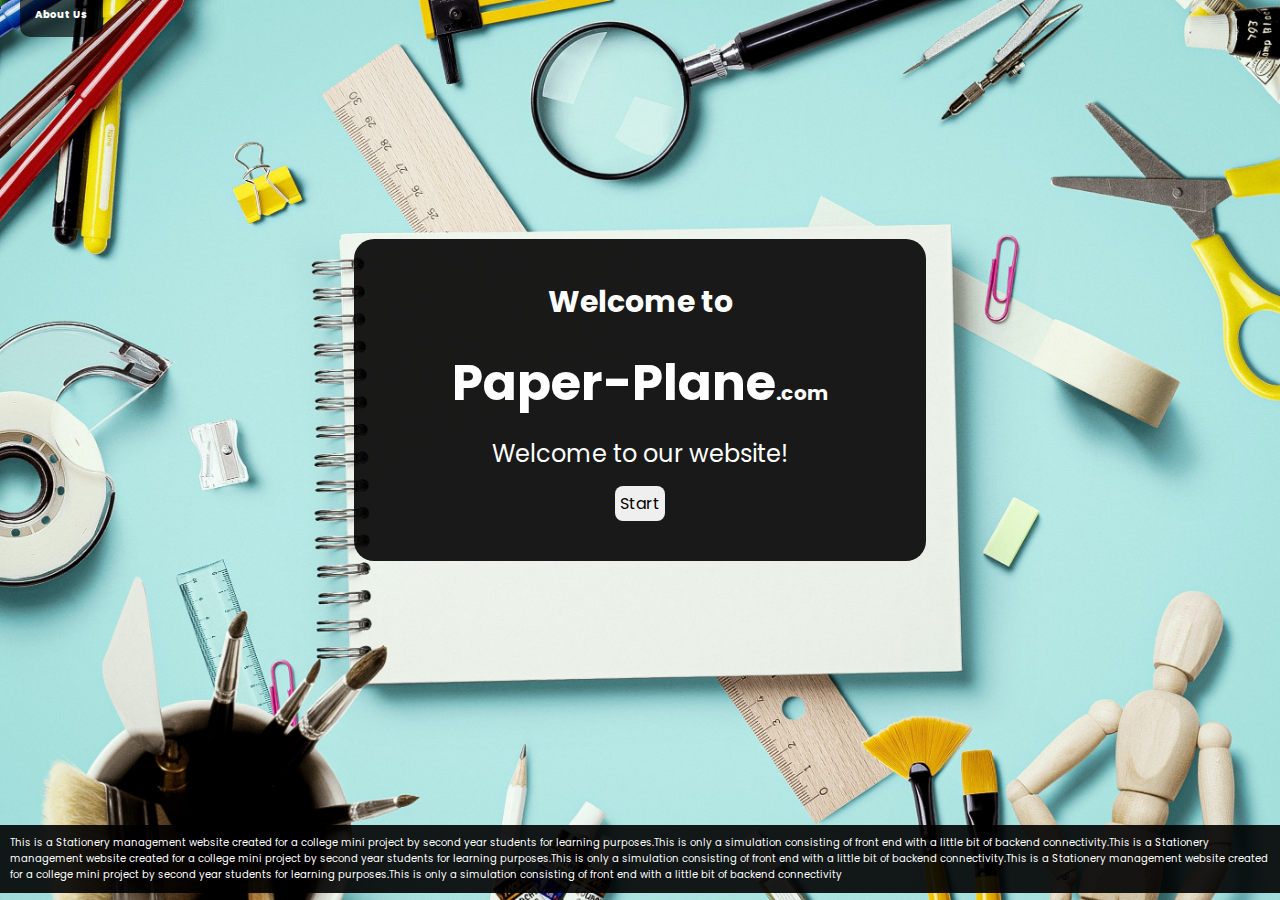
<file: index.html>
<!DOCTYPE html>
<html lang="en">

<head>
    <meta charset="UTF-8">
    <meta name="viewport" content="width=device-width, initial-scale=1.0">
    <title>Homepage</title>
    <link rel="stylesheet" href="style.css">
    <script src="script.js" defer></script>
</head>

<body class="bg">
<a href="#aboutus" class="options d">About Us</a>


    <div class="title">
        <div class="maj">
            <h6>Welcome to</h6>
            <h5>Paper-Plane<small>.com</small></h5>
            
            <div class="quote-container">
                <p id="quote">Welcome to our website!</p>
            </div>

            <button id="startButton" href="login.html">Start</button>
        </div>
    </div>
    </div>
    <section id="aboutus">
        <footer>
            This is a Stationery management website created for a college mini project by second year students for
            learning purposes.This is only a simulation consisting of front end with a little bit of backend
            connectivity.This is a Stationery management website created for a college mini project by second year
            students for learning purposes.This is only a simulation consisting of front end with a little bit of
            backend connectivity.This is a Stationery management website created for a college mini project by
            second year students for learning purposes.This is only a simulation consisting of front end with a
            little bit of backend connectivity
        </footer>
    </section>



</body>

</html>
</file>
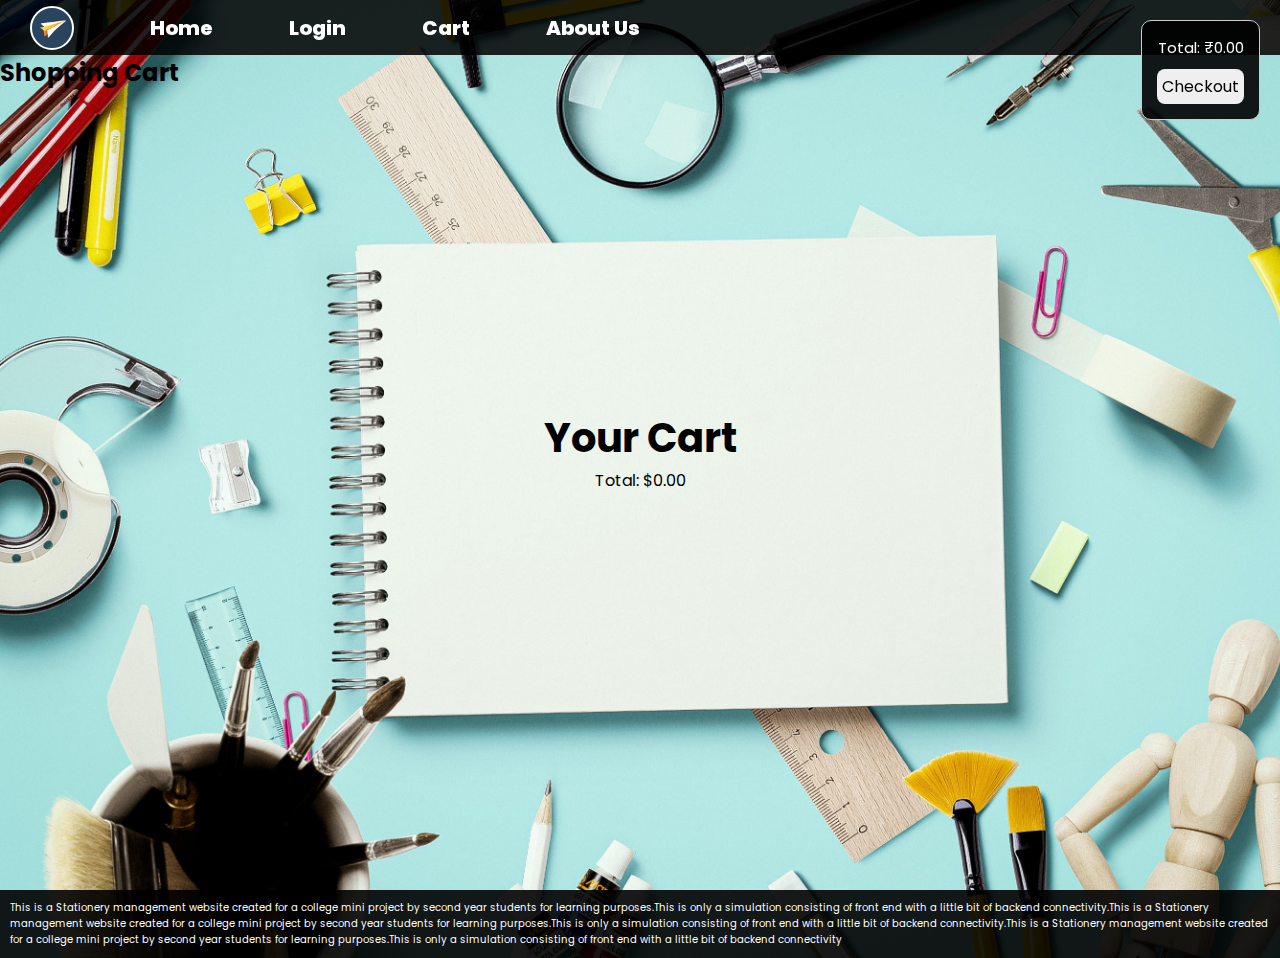
<file: cart.html>
<!DOCTYPE html>
<html lang="en">
<head>
    <meta charset="UTF-8">
    <meta name="viewport" content="width=device-width, initial-scale=1.0">
    <title>Shopping Cart</title>
    <link rel="stylesheet" href="style.css">
    <script src="script.js" defer></script>
</head>
<body class="bg">
    <navbar class="navbar">
        <div class="ele">
            <div class="logo"></div>
            <a href="index.html" class="options">Home</a>
            <a href="login.php" class="options">Login</a>
            <a href="cart.html" class="options">Cart</a>
                <div class="cart" id="cart">
                    <h2></h2>
                    <ul id="cart-items"></ul>
                    <p>Total: <span id="total">₹0.00</span></p>
                    <button onclick="checkout()">Checkout</button>
                </div>
            <a href="#aboutus" class="options">About Us</a>
        </div>

    </navbar>

    <h1>Shopping Cart</h1>

    <!-- <button onclick="addItem('Item Name', 10.00, 2)">Add Item</button> -->

    <div class="title" id="cart">
        <h2>Your Cart</h2>
        <ul id="cart-items"></ul>
        <p>Total: <span id="total">$0.00</span></p>
    </div>
    <section id="aboutus">
        <footer>
            This is a Stationery management website created for a college mini project by second year students for learning purposes.This is only a simulation consisting of front end with a little bit of backend connectivity.This is a Stationery management website created for a college mini project by second year students for learning purposes.This is only a simulation consisting of front end with a little bit of backend connectivity.This is a Stationery management website created for a college mini project by second year students for learning purposes.This is only a simulation consisting of front end with a little bit of backend connectivity
        </footer>
    </section>

</body>
</html>
</file>
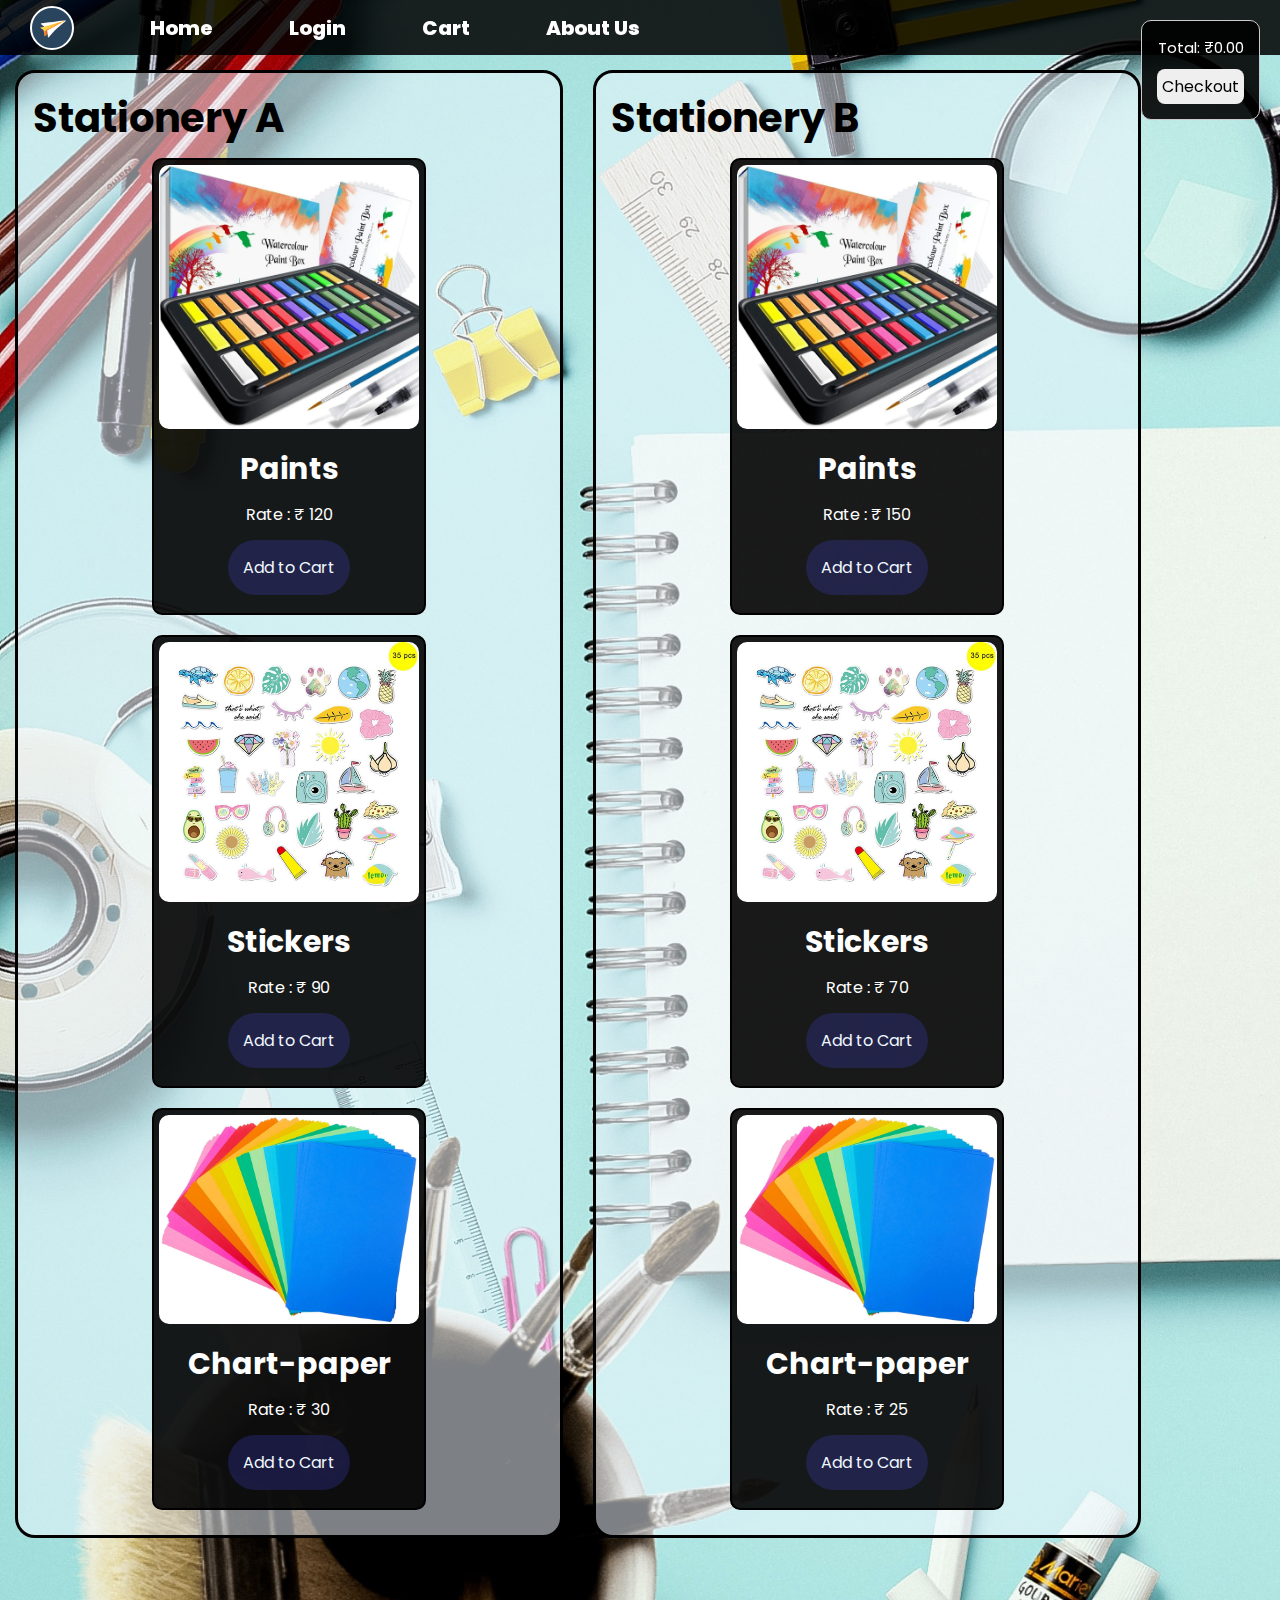
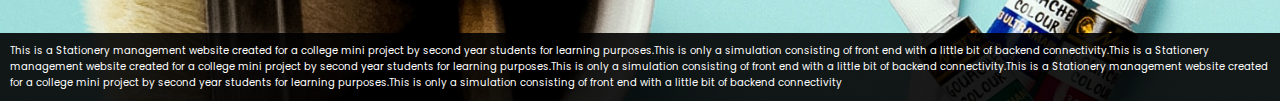
<file: decor.html>
<!DOCTYPE html>
<html lang="en">

<head>
    <meta charset="UTF-8">
    <meta name="viewport" content="width=device-width, initial-scale=1.0">
    <title>Select Category</title>
    <link rel="stylesheet" href="style.css">
</head>

<body class="bg">
    <navbar class="navbar">
        <div class="ele">
            <div class="logo"></div>
            <a href="index.html" class="options">Home</a>
            <a href="login.php" class="options">Login</a>
            <a href="cart.html" class="options">Cart</a>
                <div class="cart" id="cart">
                    <h2></h2>
                    <ul id="cart-items"></ul>
                    <p>Total: <span id="total">₹0.00</span></p>
                    <button onclick="checkout()">Checkout</button>
                </div>
            <a href="#aboutus" class="options">About Us</a>
        </div>

    </navbar>

<!-- main flexbox -->
    <div class="select"> 
        <!-- blue/white wala div -->
        <div class="shopa">
            <h2>Stationery A</h2>
            <!-- cards wala div -->
            <div class="main-sec">


                <!-- card1 -->
                <div class="Paints">
                    <!-- iske niche ka mostly copy paste kar -->
                    <div class="box">
                        <div class="image">
                            <!-- change image -->
                            <img src="paint.webp" alt="Paints image">
                        </div>
                        <div class="text">
                            <h2>
                                <!-- change this -->
                                Paints
                            </h2>
                            <!-- change rate -->
                            <div class="rate">Rate : ₹ 120</div>
                        </div>
                        <!-- <button id="but"><a href="pens.html">Add to Cart</a></button> -->
                        <button id="but" onclick="addToCart('Paints', 120.00)">Add to Cart</button>

                    </div>
                </div>

                <!-- card2 -->
                <div class="Stickers">
                    <div class="box">
                        <div class="image">
                            <img src="stickers.avif" alt="Stickers">
                        </div>
                        <div class="text">
                            <h2>
                                Stickers
                            </h2>
                            <div class="rate">Rate : ₹ 90</div>
                        </div>
                        <!-- <button id="but"><a href="pens.html">Add to Cart</a></button> -->
                        <button id="but" onclick="addToCart('Stickers', 90.00)">Add to Cart</button>

                    </div>
                </div>
                <div class="Chart-paper">
                    <div class="box">
                        <div class="image">
                            <img src="chartpaper.jpg" alt="Chart-paper image">
                        </div>
                        <div class="text">
                            <h2>
                                Chart-paper
                            </h2>
                            <div class="rate">Rate : ₹ 30</div>
                        </div>
                        <!-- <button id="but"><a href="pens.html">Add to Cart</a></button> -->
                        <button id="but" onclick="addToCart('Chart-paper', 30.00)">Add to Cart</button>

                    </div>
                </div>

                
            </div>
        </div>



        <div class="shopa">
            <h2>Stationery B</h2>
            <div class="main-sec">
                <div class="Paints">
                    <div class="box">
                        <div class="image">
                            <img src="paint.webp" alt="image of Paints">
                        </div>
                        <div class="text">
                            <h2>
                                Paints
                            </h2>
                            <div class="rate">Rate : ₹ 150</div>
                        </div>
                        <!-- <button id="but"><a href="pens.html">Add to Cart</a></button> -->
                        <button id="but" onclick="addToCart('Paints', 150.00)">Add to Cart</button>

                    </div>
                </div>
                <div class="Stickers">
                    <div class="box">
                        <div class="image">
                            <img src="stickers.avif" alt="image">
                        </div>
                        <div class="text">
                            <h2>
                                Stickers
                            </h2>
                            <div class="rate">Rate : ₹ 70</div>
                        </div>
                        <!-- <button id="but"><a href="pens.html">Add to Cart</a></button> -->
                        <button id="but" onclick="addToCart('Stickers', 70.00)">Add to Cart</button>

                    </div>
                </div>
                <div class="Chart-paper">
                    <div class="box">
                        <div class="image">
                            <img src="chartpaper.jpg" alt="Chart-paper image">
                        </div>
                        <div class="text">
                            <h2>
                                Chart-paper
                            </h2>
                            <div class="rate">Rate : ₹ 25</div>
                        </div>
                        <!-- <button id="but"><a href="pens.html">Add to Cart</a></button> -->
                        <button id="but" onclick="addToCart('Chart-paper', 25.00)">Add to Cart</button>

                    </div>
                </div>

            </div>
        </div>
    </div>


    <section id="aboutus">
        <footer>
            This is a Stationery management website created for a college mini project by second year students for learning purposes.This is only a simulation consisting of front end with a little bit of backend connectivity.This is a Stationery management website created for a college mini project by second year students for learning purposes.This is only a simulation consisting of front end with a little bit of backend connectivity.This is a Stationery management website created for a college mini project by second year students for learning purposes.This is only a simulation consisting of front end with a little bit of backend connectivity
        </footer>
    </section>




    <script src="script.js"></script>
</body>

</html>
</file>
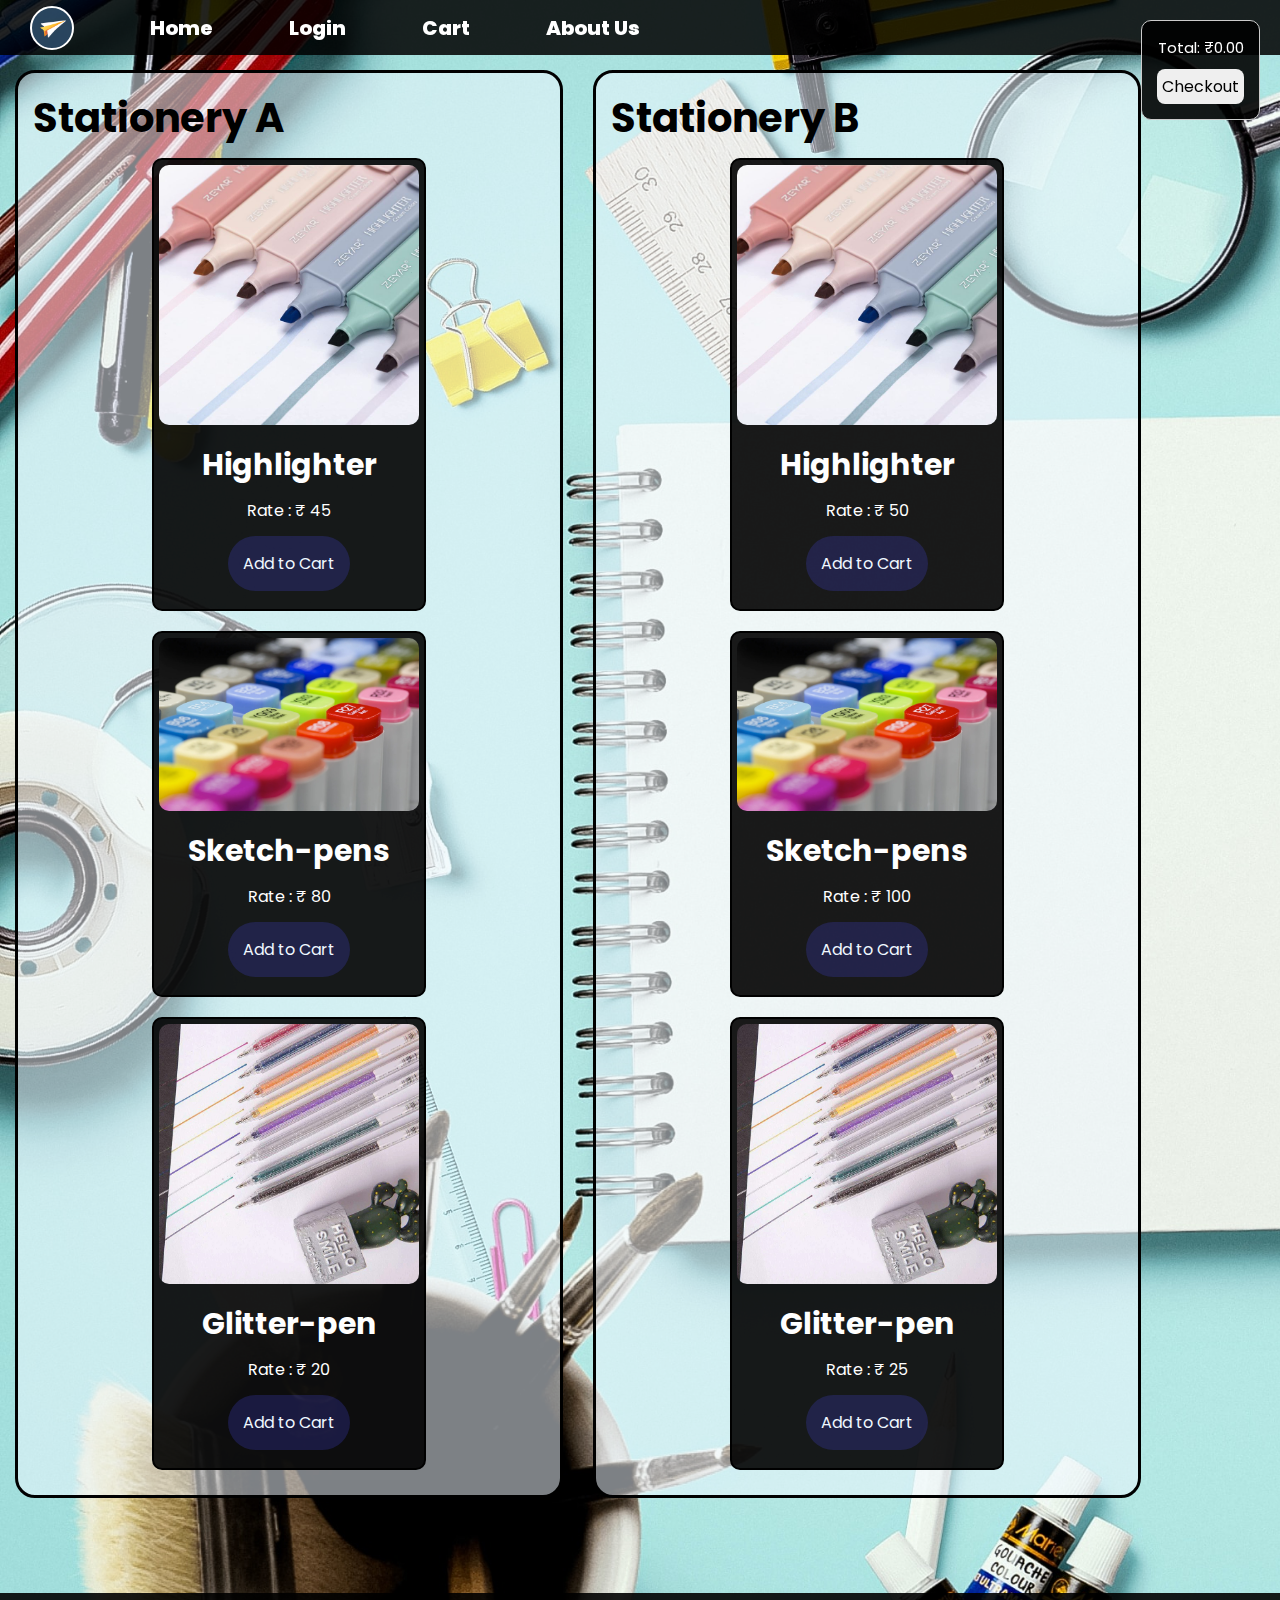
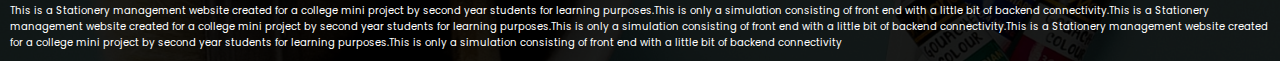
<file: marker.html>
<!DOCTYPE html>
<html lang="en">

<head>
    <meta charset="UTF-8">
    <meta name="viewport" content="width=device-width, initial-scale=1.0">
    <title>Select Category</title>
    <link rel="stylesheet" href="style.css">
</head>

<body class="bg">
    <navbar class="navbar">
        <div class="ele">
            <div class="logo"></div>
            <a href="index.html" class="options">Home</a>
            <a href="login.php" class="options">Login</a>
            <a href="cart.html" class="options">Cart</a>
                <div class="cart" id="cart">
                    <h2></h2>
                    <ul id="cart-items"></ul>
                    <p>Total: <span id="total">₹0.00</span></p>
                    <button onclick="checkout()">Checkout</button>
                </div>
            <a href="#aboutus" class="options">About Us</a>
        </div>

    </navbar>

<!-- main flexbox -->
    <div class="select"> 
        <!-- blue/white wala div -->
        <div class="shopa">
            <h2>Stationery A</h2>
            <!-- cards wala div -->
            <div class="main-sec">


                <!-- card1 -->
                <div class="Highlighter">
                    <!-- iske niche ka mostly copy paste kar -->
                    <div class="box">
                        <div class="image">
                            <!-- change image -->
                            <img src="markers.jpeg" alt="Highlighter image">
                        </div>
                        <div class="text">
                            <h2>
                                <!-- change this -->
                                Highlighter
                            </h2>
                            <!-- change rate -->
                            <div class="rate">Rate : ₹ 45</div>
                        </div>
                        <!-- <button id="but"><a href="pens.html">Add to Cart</a></button> -->
                        <button id="but" onclick="addToCart('Highlighter', 45.00)">Add to Cart</button>

                    </div>
                </div>

                <!-- card2 -->
                <div class="Sketch-pens">
                    <div class="box">
                        <div class="image">
                            <img src="sharpie.webp" alt="Sketch-pens">
                        </div>
                        <div class="text">
                            <h2>
                                Sketch-pens
                            </h2>
                            <div class="rate">Rate : ₹ 80</div>
                        </div>
                        <!-- <button id="but"><a href="pens.html">Add to Cart</a></button> -->
                        <button id="but" onclick="addToCart('Sketch-pens', 80.00)">Add to Cart</button>

                    </div>
                </div>
                <div class="Glitter-pen">
                    <div class="box">
                        <div class="image">
                            <img src="glitterpens.webp" alt="Glitter-pen image">
                        </div>
                        <div class="text">
                            <h2>
                                Glitter-pen
                            </h2>
                            <div class="rate">Rate : ₹ 20</div>
                        </div>
                        <!-- <button id="but"><a href="pens.html">Add to Cart</a></button> -->
                        <button id="but" onclick="addToCart('Glitter-pen', 20.00)">Add to Cart</button>

                    </div>
                </div>

                
            </div>
        </div>



        <div class="shopa">
            <h2>Stationery B</h2>
            <div class="main-sec">
                <div class="Highlighter">
                    <div class="box">
                        <div class="image">
                            <img src="markers.jpeg" alt="image of Highlighter">
                        </div>
                        <div class="text">
                            <h2>
                                Highlighter
                            </h2>
                            <div class="rate">Rate : ₹ 50</div>
                        </div>
                        <!-- <button id="but"><a href="pens.html">Add to Cart</a></button> -->
                        <button id="but" onclick="addToCart('Highlighter', 50.00)">Add to Cart</button>

                    </div>
                </div>
                <div class="Sketch-pens">
                    <div class="box">
                        <div class="image">
                            <img src="sharpie.webp" alt="Sketch-pens">
                        </div>
                        <div class="text">
                            <h2>
                                Sketch-pens
                            </h2>
                            <div class="rate">Rate : ₹ 100</div>
                        </div>
                        <!-- <button id="but"><a href="pens.html">Add to Cart</a></button> -->
                        <button id="but" onclick="addToCart('Sketch-pens', 100.00)">Add to Cart</button>

                    </div>
                </div>
                <div class="Glitter-pen">
                    <div class="box">
                        <div class="image">
                            <img src="glitterpens.webp" alt="Glitter-pen image">
                        </div>
                        <div class="text">
                            <h2>
                                Glitter-pen
                            </h2>
                            <div class="rate">Rate : ₹ 25</div>
                        </div>
                        <!-- <button id="but"><a href="pens.html">Add to Cart</a></button> -->
                        <button id="but" onclick="addToCart('Glitter-pen', 25.00)">Add to Cart</button>

                    </div>
                </div>

            </div>
        </div>
    </div>


    <section id="aboutus">
        <footer>
            This is a Stationery management website created for a college mini project by second year students for learning purposes.This is only a simulation consisting of front end with a little bit of backend connectivity.This is a Stationery management website created for a college mini project by second year students for learning purposes.This is only a simulation consisting of front end with a little bit of backend connectivity.This is a Stationery management website created for a college mini project by second year students for learning purposes.This is only a simulation consisting of front end with a little bit of backend connectivity
        </footer>
    </section>




    <script src="script.js"></script>
</body>

</html>
</file>
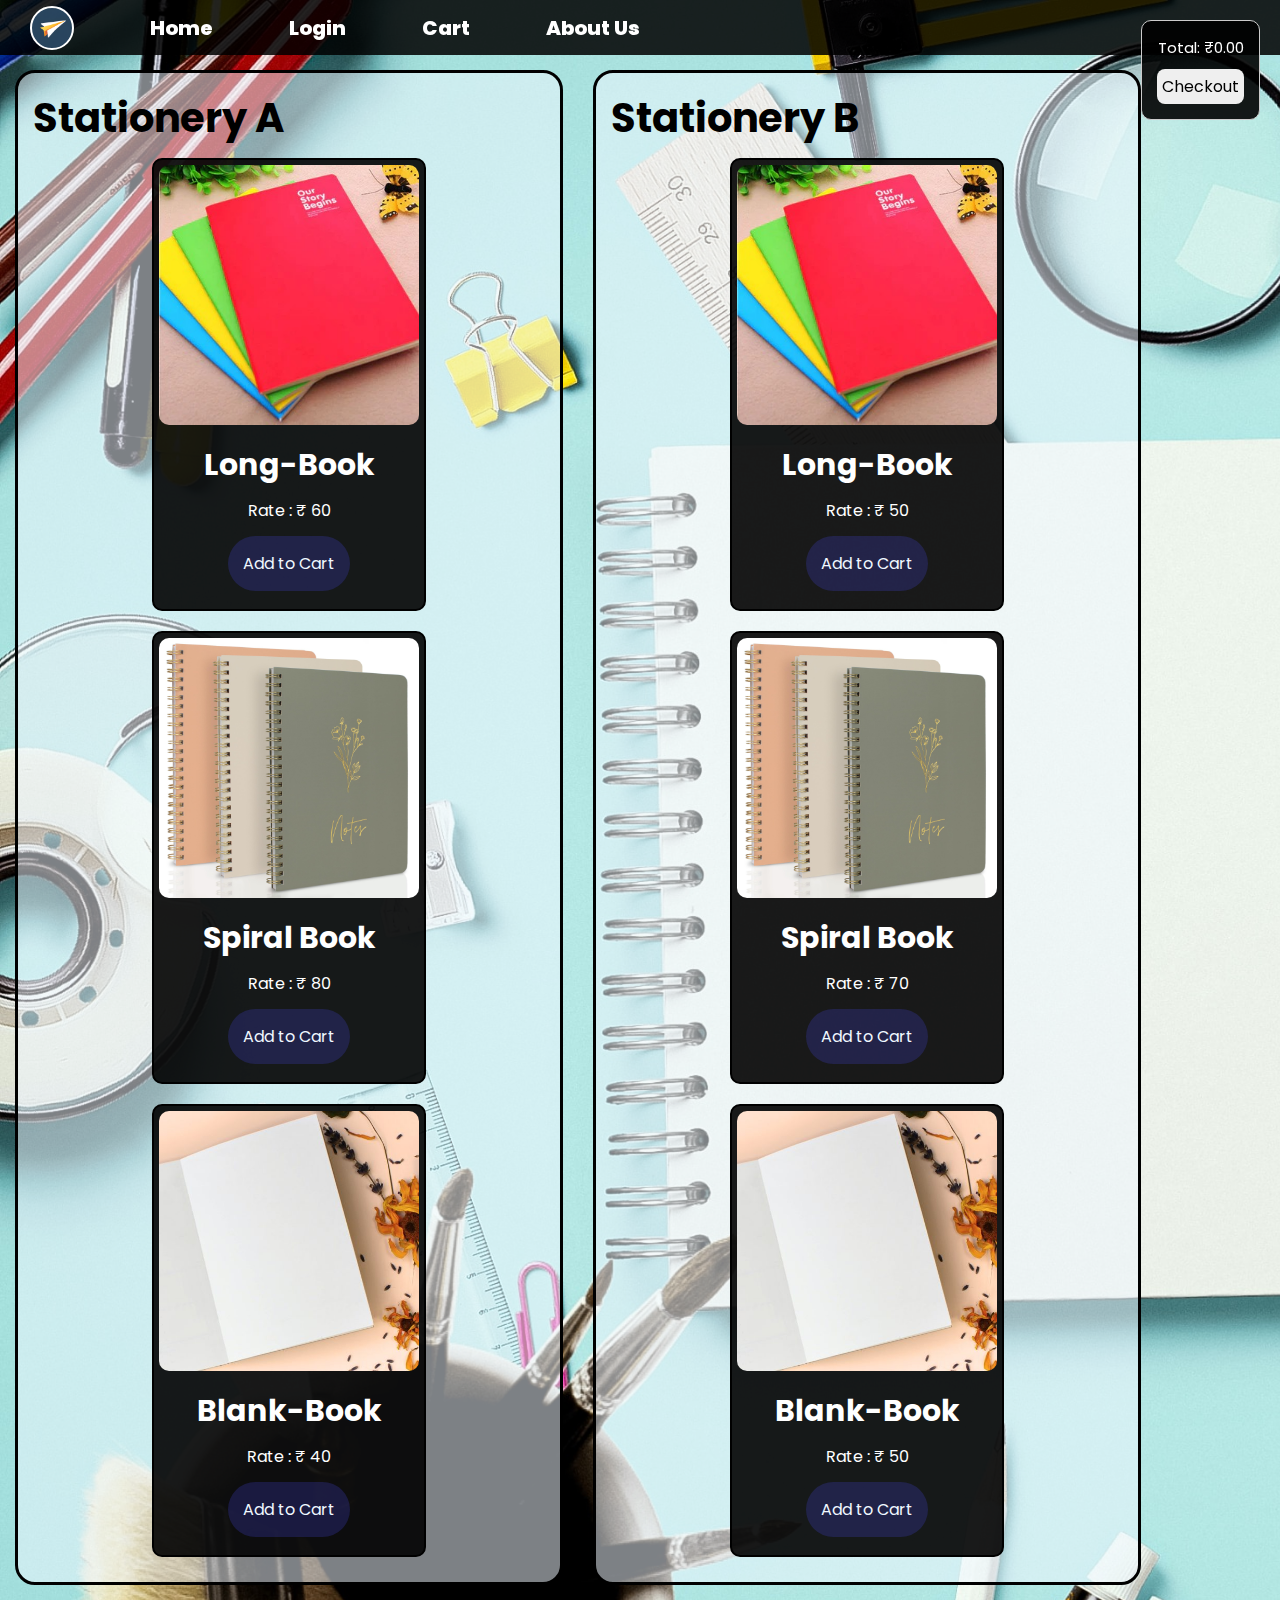
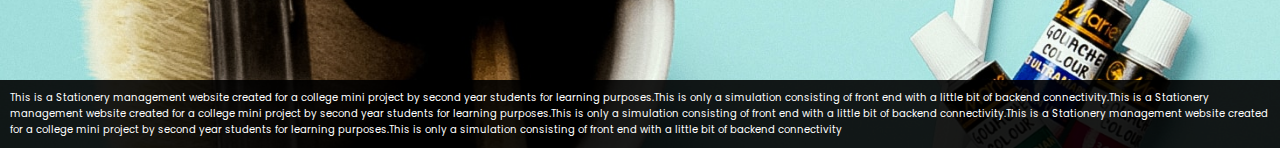
<file: notebooks.html>
<!DOCTYPE html>
<html lang="en">

<head>
    <meta charset="UTF-8">
    <meta name="viewport" content="width=device-width, initial-scale=1.0">
    <title>Select Category</title>
    <link rel="stylesheet" href="style.css">
</head>

<body class="bg">
    <navbar class="navbar">
        <div class="ele">
            <div class="logo"></div>
            <a href="index.html" class="options">Home</a>
            <a href="login.php" class="options">Login</a>
            <a href="cart.html" class="options">Cart</a>
                <div class="cart" id="cart">
                    <h2></h2>
                    <ul id="cart-items"></ul>
                    <p>Total: <span id="total">₹0.00</span></p>
                    <button onclick="checkout()">Checkout</button>
                </div>
            <a href="#aboutus" class="options">About Us</a>
        </div>

    </navbar>
<!-- main flexbox -->
    <div class="select"> 
        <!-- blue/white wala div -->
        <div class="shopa">
            <h2>Stationery A</h2>
            <!-- cards wala div -->
            <div class="main-sec">


                <!-- card1 -->
                <div class="Long-Book">
                    <!-- iske niche ka mostly copy paste kar -->
                    <div class="box">
                        <div class="image">
                            <!-- change image -->
                            <img src="longbook.webp" alt="Long-Book image">
                        </div>
                        <div class="text">
                            <h2>
                                <!-- change this -->
                                Long-Book
                            </h2>
                            <!-- change rate -->
                            <div class="rate">Rate : ₹ 60</div>
                        </div>
                        <!-- <button id="but"><a href="pens.html">Add to Cart</a></button> -->
                        <button id="but" onclick="addToCart('Long-Book', 60.00)">Add to Cart</button>

                    </div>
                </div>

                <!-- card2 -->
                <div class="Spiral Book">
                    <div class="box">
                        <div class="image">
                            <img src="spiralbook.jpg" alt="Spiral Book">
                        </div>
                        <div class="text">
                            <h2>
                                Spiral Book
                            </h2>
                            <div class="rate">Rate : ₹ 80</div>
                        </div>
                        <!-- <button id="but"><a href="pens.html">Add to Cart</a></button> -->
                        <button id="but" onclick="addToCart('Spiral Book', 80.00)">Add to Cart</button>

                    </div>
                </div>
                <div class="Blank-Book">
                    <div class="box">
                        <div class="image">
                            <img src="blankbook.jpg" alt="book image">
                        </div>
                        <div class="text">
                            <h2>
                                Blank-Book
                            </h2>
                            <div class="rate">Rate : ₹ 40</div>
                        </div>
                        <!-- <button id="but"><a href="pens.html">Add to Cart</a></button> -->
                        <button id="but" onclick="addToCart('Blank-Book', 40.00)">Add to Cart</button>

                    </div>
                </div>

                
            </div>
        </div>



        <div class="shopa">
            <h2>Stationery B</h2>
            <div class="main-sec">
                <div class="Long-Book">
                    <div class="box">
                        <div class="image">
                            <img src="longbook.webp" alt="image of Long-Book">
                        </div>
                        <div class="text">
                            <h2>
                                Long-Book
                            </h2>
                            <div class="rate">Rate : ₹ 50</div>
                        </div>
                        <!-- <button id="but"><a href="pens.html">Add to Cart</a></button> -->
                        <button id="but" onclick="addToCart('Long-Book', 50.00)">Add to Cart</button>

                    </div>
                </div>
                <div class="Spiral Book">
                    <div class="box">
                        <div class="image">
                            <img src="spiralbook.jpg" alt="image">
                        </div>
                        <div class="text">
                            <h2>
                                Spiral Book
                            </h2>
                            <div class="rate">Rate : ₹ 70</div>
                        </div>
                        <!-- <button id="but"><a href="pens.html">Add to Cart</a></button> -->
                        <button id="but" onclick="addToCart('Spiral Book', 70.00)">Add to Cart</button>

                    </div>
                </div>
                <div class="Blank-Book">
                    <div class="box">
                        <div class="image">
                            <img src="blankbook.jpg" alt="book image">
                        </div>
                        <div class="text">
                            <h2>
                                Blank-Book
                            </h2>
                            <div class="rate">Rate : ₹ 50</div>
                        </div>
                        <!-- <button id="but"><a href="pens.html">Add to Cart</a></button> -->
                        <button id="but" onclick="addToCart('Blank-Book', 50.00)">Add to Cart</button>

                    </div>
                </div>

            </div>
        </div>
    </div>
    <section id="aboutus">
        <footer>
            This is a Stationery management website created for a college mini project by second year students for learning purposes.This is only a simulation consisting of front end with a little bit of backend connectivity.This is a Stationery management website created for a college mini project by second year students for learning purposes.This is only a simulation consisting of front end with a little bit of backend connectivity.This is a Stationery management website created for a college mini project by second year students for learning purposes.This is only a simulation consisting of front end with a little bit of backend connectivity
        </footer>
    </section>







    <script src="script.js"></script>
</body>

</html>
</file>
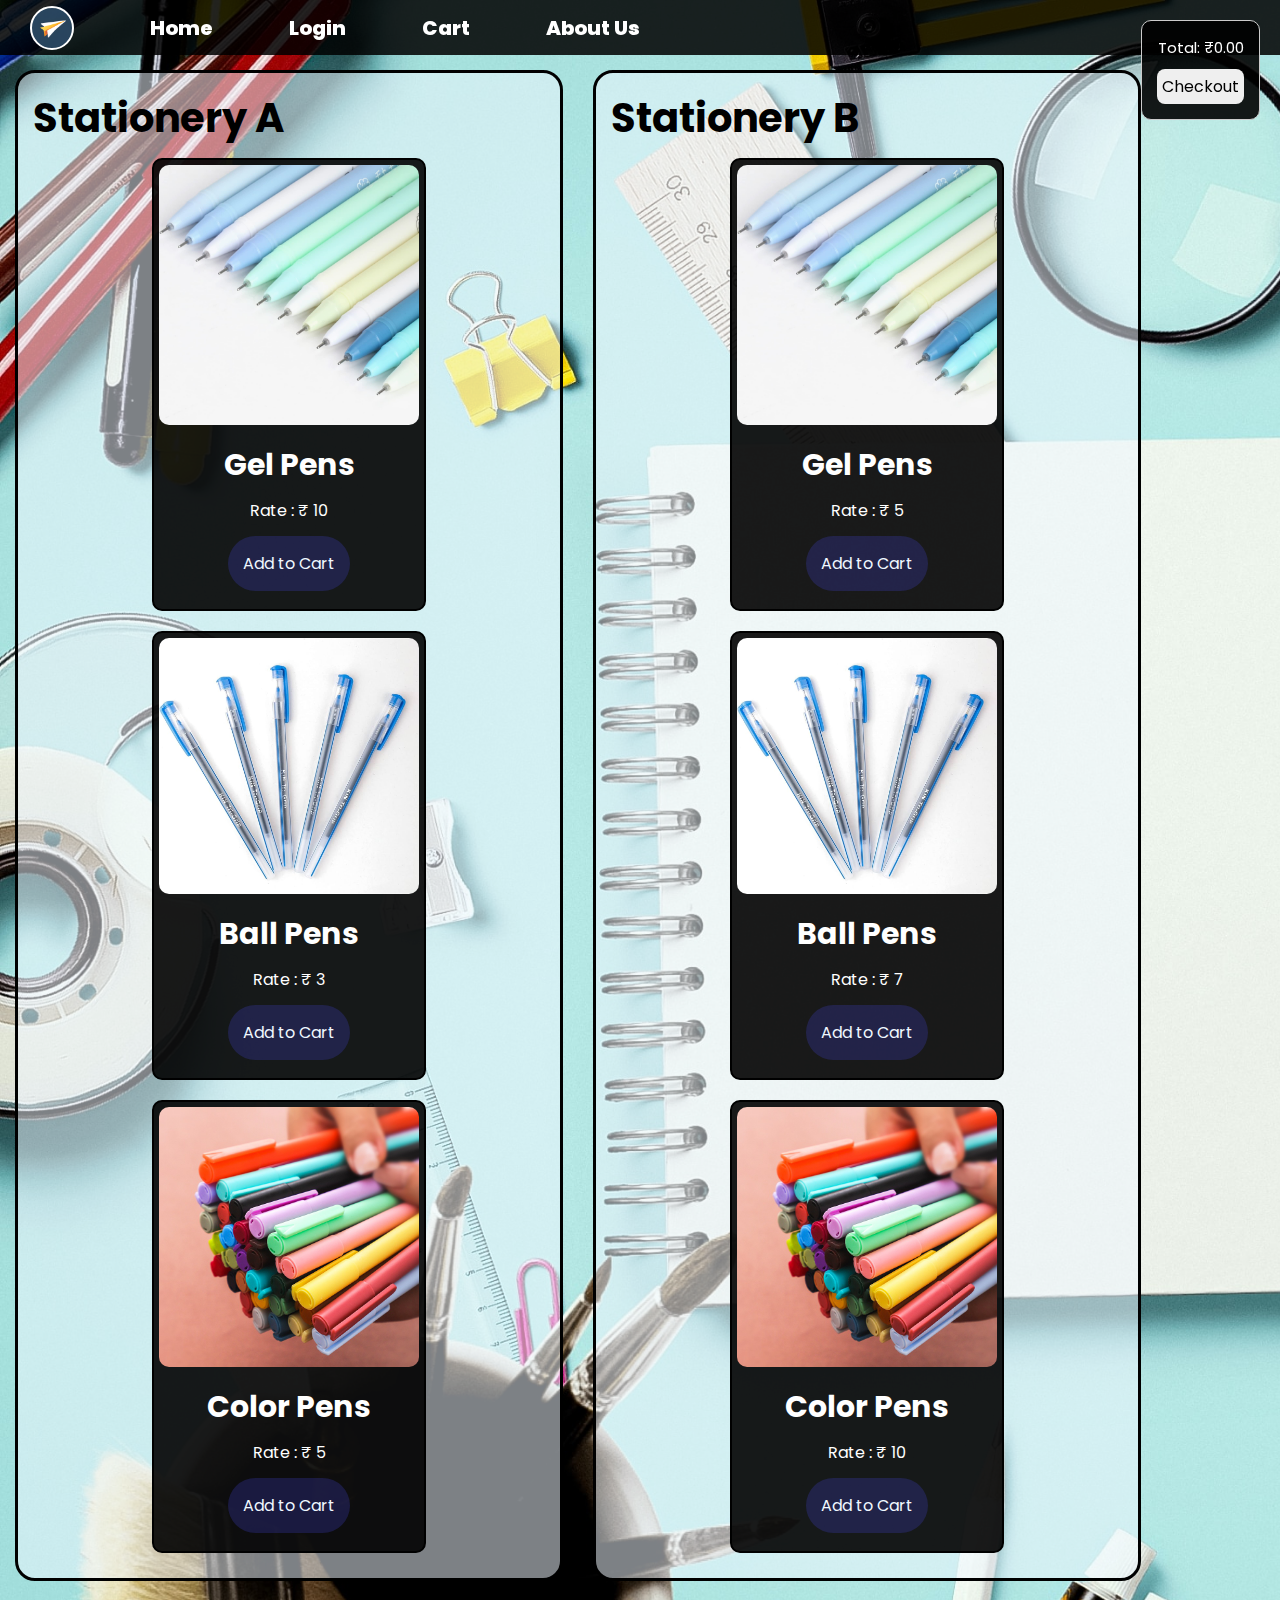
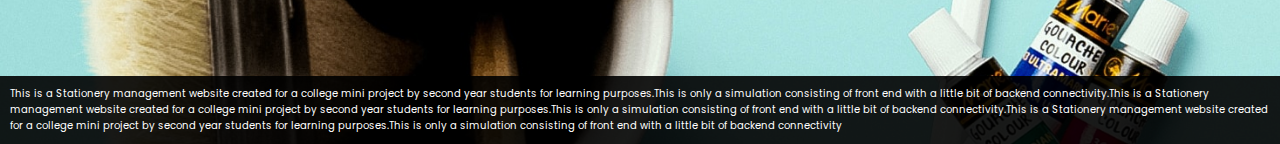
<file: pens.html>
<!DOCTYPE html>
<html lang="en">

<head>
    <meta charset="UTF-8">
    <meta name="viewport" content="width=device-width, initial-scale=1.0">
    <title>Select Category</title>
    <link rel="stylesheet" href="style.css">
</head>

<body class="bg duh">

    <navbar class="navbar">
        <div class="ele">
            <div class="logo"></div>
            <a href="index.html" class="options">Home</a>
            <a href="login.php" class="options">Login</a>
            <a href="cart.html" class="options">Cart</a>
                <div class="cart" id="cart">
                    <h2></h2>
                    <ul id="cart-items"></ul>
                    <p>Total: <span id="total">₹0.00</span></p>
                    <button onclick="checkout()">Checkout</button>
                </div>
            <a href="#aboutus" class="options">About Us</a>
        </div>

    </navbar>

    <!-- main flexbox -->
    <div class="select">
        <!-- blue/white wala div -->
        <div class="shopa">
            <h2>Stationery A</h2>
            <!-- cards wala div -->
            <div class="main-sec">
                <!-- card1 -->
                <div class="gelpens">
                    <!-- iske niche ka mostly copy paste kar -->
                    <div class="box">
                        <div class="image">
                            <!-- change image -->
                            <img src="gelpens.jpeg" alt="image">
                        </div>
                        <div class="text">
                            <h2>
                                <!-- change this -->
                                Gel Pens
                            </h2>
                            <!-- change rate -->
                            <div class="rate">Rate : ₹ 10</div>
                        </div>
                        <!-- <button id="but"><a href="pens.html">Add to Cart</a></button> -->
                        <button id="but" onclick="addToCart('Pens', 5.00)">Add to Cart</button>

                    </div>
                </div>

                <!-- card2 -->
                <div class="ballpens">
                    <div class="box">
                        <div class="image">
                            <img src="ballpens.jpeg" alt="image">
                        </div>
                        <div class="text">
                            <h2>
                                Ball Pens
                            </h2>
                            <div class="rate">Rate : ₹ 3</div>
                        </div>
                        <!-- <button id="but"><a href="pens.html">Add to Cart</a></button> -->
                        <button id="but" onclick="addToCart('Pens', 5.00)">Add to Cart</button>

                    </div>
                </div>
                <div class="fountain_pens">
                    <div class="box">
                        <div class="image">
                            <img src="colorpens.jpeg" alt="image">
                        </div>
                        <div class="text">
                            <h2>
                                Color Pens
                            </h2>
                            <div class="rate">Rate : ₹ 5</div>
                        </div>
                        <!-- <button id="but"><a href="pens.html">Add to Cart</a></button> -->
                        <button id="but" onclick="addToCart('Pens', 5.00)">Add to Cart</button>

                    </div>
                </div>

            </div>
        </div>

        <div class="shopa">
            <h2>Stationery B</h2>
            <div class="main-sec">
                <div class="gelpens">
                    <div class="box">
                        <div class="image">
                            <img src="gelpens.jpeg" alt="image">
                        </div>
                        <div class="text">
                            <h2>
                                Gel Pens
                            </h2>
                            <div class="rate">Rate : ₹ 5</div>
                        </div>
                        <!-- <button id="but"><a href="pens.html">Add to Cart</a></button> -->
                        <button id="but" onclick="addToCart('Pens', 5.00)">Add to Cart</button>

                    </div>
                </div>
                <div class="ballpens">
                    <div class="box">
                        <div class="image">
                            <img src="ballpens.jpeg" alt="image">
                        </div>
                        <div class="text">
                            <h2>
                                 Ball Pens
                            </h2>
                            <div class="rate">Rate : ₹ 7</div>
                        </div>
                        <!-- <button id="but"><a href="pens.html">Add to Cart</a></button> -->
                        <button id="but" onclick="addToCart('Pens', 5.00)">Add to Cart</button>

                    </div>
                </div>
                <div class="fountain_pens">
                    <div class="box">
                        <div class="image">
                            <img src="colorpens.jpeg" alt="image">
                        </div>
                        <div class="text">
                            <h2>
                                Color Pens
                            </h2>
                            <div class="rate">Rate : ₹ 10</div>
                        </div>
                        <!-- <button id="but"><a href="pens.html">Add to Cart</a></button> -->
                        <button id="but" onclick="addToCart('Pens', 5.00)">Add to Cart</button>

                    </div>
                </div>

            </div>
        </div>
      
    </div>
    <section id="aboutus">
        <footer>
            This is a Stationery management website created for a college mini project by second year students for
            learning purposes.This is only a simulation consisting of front end with a little bit of backend
            connectivity.This is a Stationery management website created for a college mini project by second year
            students for learning purposes.This is only a simulation consisting of front end with a little bit of
            backend connectivity.This is a Stationery management website created for a college mini project by
            second year students for learning purposes.This is only a simulation consisting of front end with a
            little bit of backend connectivity
        </footer>
    </section>








    <script src="script.js"></script>
</body>

</html>
</file>
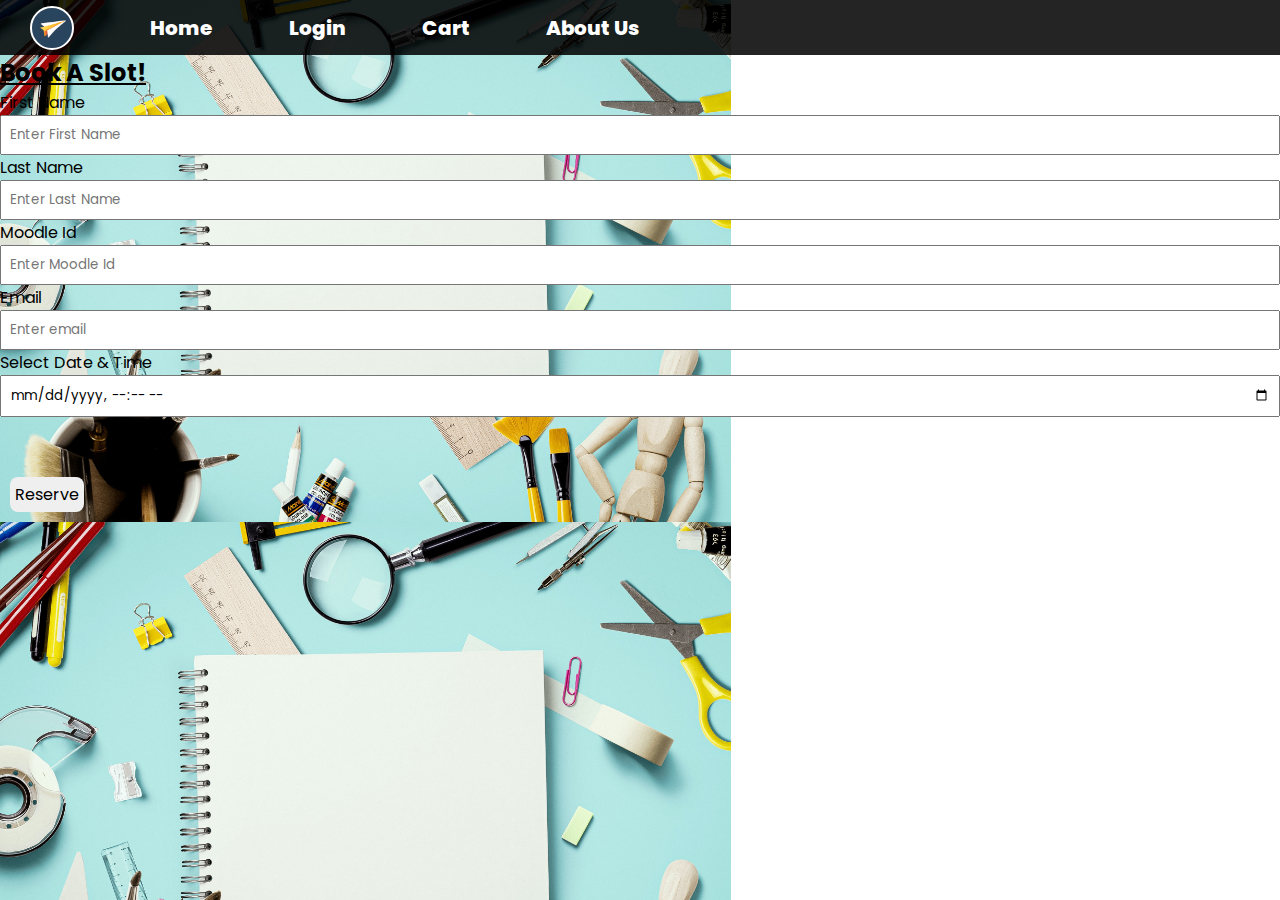
<file: reservation.html>
<!DOCTYPE html>
<html lang="en">
<head>
    <meta charset="UTF-8">
    <meta name="viewport" content="width=device-width, initial-scale=1.0">
    <title>Book a slot!</title>
    <link rel="stylesheet" href="style.css">
</head>
<body>
    <navbar class="navbar">
        <div class="ele">
            <div class="logo"></div>
            <a href="#" class="options">Home</a>
            <a href="#" class="options">Login</a>
            <a href="#" class="options">Cart</a>
            <a href="#" class="options">About Us</a>
        </div>
        <!-- <div class="cart" id="cart">
            <h2>Your Cart</h2>
            <ul id="cart-items"></ul>
            <p>Total: <span id="total">₹0.00</span></p>
            <button onclick="checkout()">Checkout</button>
        </div> -->
    </navbar>

    <div class="reserve">
        
        <form action="#">

        <h1 style="text-decoration:underline;">Book A Slot!</h1>    

        <label for="fn">First Name</label>
        <input type="text" id="fn" placeholder="Enter First Name" required></br>

        <label for="ln">Last Name </label>
        <input type="text" id="ln" placeholder="Enter Last Name" required></br>

        <label for="m_id">Moodle Id </label>
        <input type="number" id="m_id" placeholder="Enter Moodle Id" required></br>

        <label for="email">Email &nbsp;&nbsp;&nbsp;&nbsp;&nbsp;&nbsp;</label>
        <input type="email" id="email" placeholder="Enter email" required></br>
        
        <label for="date_time">Select Date & Time</label>
        <input id="date_time" type="datetime-local"value="dd-mm-yyyyT00:00" required><br><br><br>

        <button class="btn-reserve" style="align-items: center; justify-content: space-evenly;" >Reserve</button>

        </form>
    </div>
</body>
</html>
</file>
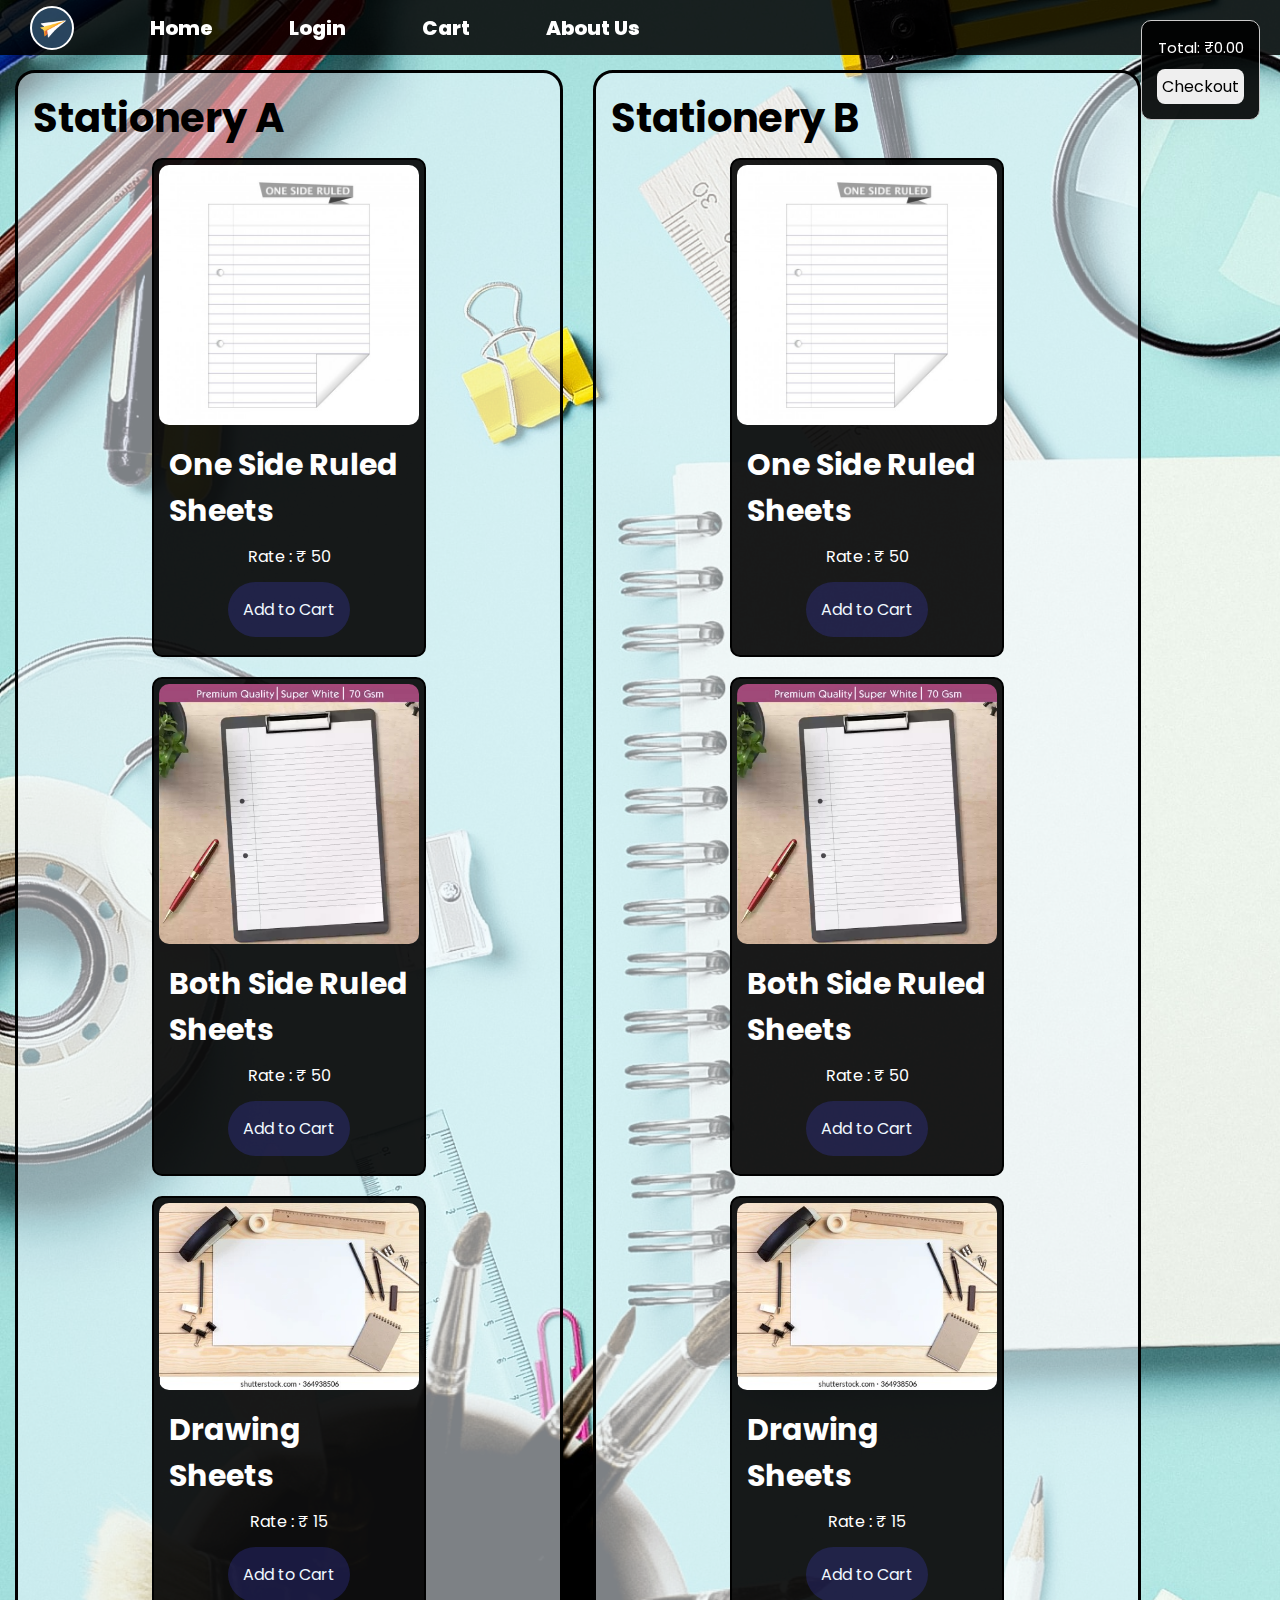
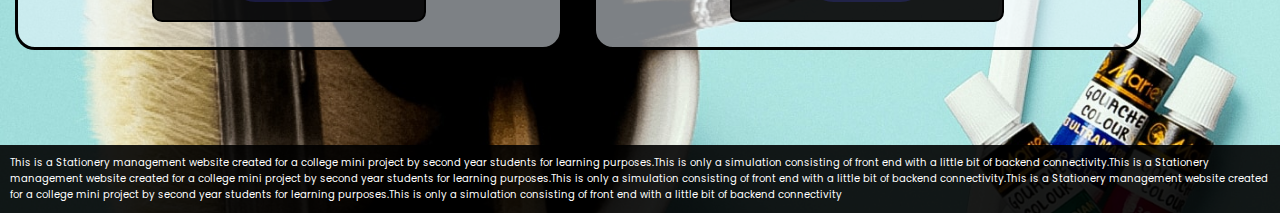
<file: sheets.html>
<!DOCTYPE html>
<html lang="en">

<head>
    <meta charset="UTF-8">
    <meta name="viewport" content="width=device-width, initial-scale=1.0">
    <title>Select Category</title>
    <link rel="stylesheet" href="style.css">
</head>

<body class="bg">
    <navbar class="navbar">
        <div class="ele">
            <div class="logo"></div>
            <a href="index.html" class="options">Home</a>
            <a href="login.php" class="options">Login</a>
            <a href="cart.html" class="options">Cart</a>
                <div class="cart" id="cart">
                    <h2></h2>
                    <ul id="cart-items"></ul>
                    <p>Total: <span id="total">₹0.00</span></p>
                    <button onclick="checkout()">Checkout</button>
                </div>
            <a href="#aboutus" class="options">About Us</a>
        </div>

    </navbar>

<!-- main flexbox -->
    <div class="select"> 
        <!-- blue/white wala div -->
        <div class="shopa">
            <h2>Stationery A</h2>
            <!-- cards wala div -->
            <div class="main-sec">
                <!-- card1 -->
                <div class="A4 One-Sided">
                    <!-- iske niche ka mostly copy paste kar -->
                    <div class="box">
                        <div class="image">
                            <!-- change image -->
                            <img src="onesidesheet.jpg" alt="image of sheets">
                        </div>
                        <div class="text">
                            <h2>
                                <!-- change this -->
                                One Side Ruled Sheets
                            </h2>
                            <!-- change rate -->
                            <div class="rate">Rate : ₹ 50</div>
                        </div>
                        <!-- <button id="but"><a href="pens.html">Add to Cart</a></button> -->
                        <button id="but" onclick="addToCart('Sheets', 60.00)">Add to Cart</button>
                        <!-- <button onclick="addItem('Item Name', 10.00, 2)">Add Item</button> -->
                    </div>
                </div>

                <!-- card2 -->
                <div class="regular-sheets">
                    <div class="box">
                        <div class="image">
                            <img src="twosidesheets.webp" alt="image of sheets">
                        </div>
                        <div class="text">
                            <h2>
                                Both Side Ruled Sheets
                            </h2>
                            <div class="rate">Rate : ₹ 50</div>
                        </div>
                        <!-- <button id="but"><a href="pens.html">Add to Cart</a></button> -->
                        <button id="but" onclick="addToCart('Sheets', 50.00)">Add to Cart</button>

                    </div>
                </div>
                <div class="draw-sheet">
                    <div class="box">
                        <div class="image">
                            <img src="draw-sheets.webp" alt="drawing sheet image">
                        </div>
                        <div class="text">
                            <h2>
                                Drawing Sheets
                            </h2>
                            <div class="rate">Rate : ₹ 15</div>
                        </div>
                        <!-- <button id="but"><a href="pens.html">Add to Cart</a></button> -->
                        <button id="but" onclick="addToCart('Drawing Sheets', 15.00)">Add to Cart</button>

                    </div>
                </div>

            </div>
        </div>

        <div class="shopa">
            <h2>Stationery B</h2>
            <div class="main-sec">
                <div class="A4 One-Sided">
                    <div class="box">
                        <div class="image">
                            <img src="onesidesheet.jpg" alt="image of sheets">
                        </div>
                        <div class="text">
                            <h2>
                                One Side Ruled Sheets
                            </h2>
                            <div class="rate">Rate : ₹ 50</div>
                        </div>
                        <!-- <button id="but"><a href="pens.html">Add to Cart</a></button> -->
                        <button id="but" onclick="addToCart('Sheets', 50.00)">Add to Cart</button>

                    </div>
                </div>
                <div class="regular-sheets">
                    <div class="box">
                        <div class="image">
                            <img src="twosidesheets.webp" alt="image of sheets">
                        </div>
                        <div class="text">
                            <h2>
                                Both Side Ruled Sheets
                            </h2>
                            <div class="rate">Rate : ₹ 50</div>
                        </div>
                        <!-- <button id="but"><a href="pens.html">Add to Cart</a></button> -->
                        <button id="but" onclick="addToCart('Sheets', 50.00)">Add to Cart</button>

                    </div>
                </div>
                <div class="draw-sheet">
                    <div class="box">
                        <div class="image">
                            <img src="draw-sheets.webp" alt="image">
                        </div>
                        <div class="text">
                            <h2>
                                Drawing Sheets
                            </h2>
                            <div class="rate">Rate : ₹ 15</div>
                        </div>
                        <!-- <button id="but"><a href="pens.html">Add to Cart</a></button> -->
                        <button id="but" onclick="addToCart('Drawing Sheets', 20.00)">Add to Cart</button>

                    </div>
                </div>

            </div>
        </div>
    </div>

    <section id="aboutus">
        <footer>
            This is a Stationery management website created for a college mini project by second year students for learning purposes.This is only a simulation consisting of front end with a little bit of backend connectivity.This is a Stationery management website created for a college mini project by second year students for learning purposes.This is only a simulation consisting of front end with a little bit of backend connectivity.This is a Stationery management website created for a college mini project by second year students for learning purposes.This is only a simulation consisting of front end with a little bit of backend connectivity
        </footer>
    </section>






    <script src="script.js"></script>
</body>

</html>
</file>
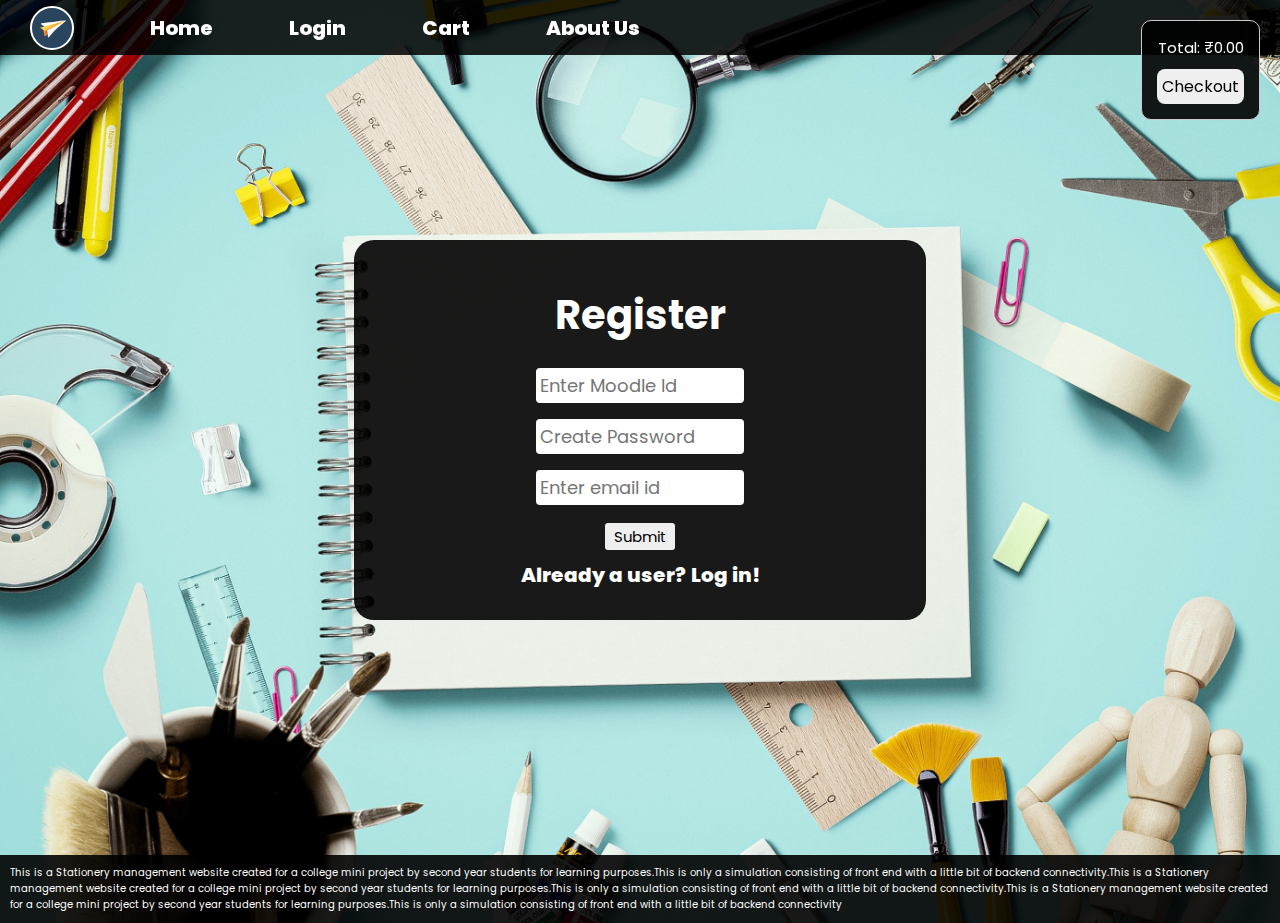
<file: sign.html>
<!DOCTYPE html>
<html lang="en">

<head>
    <meta charset="UTF-8">
    <meta name="viewport" content="width=device-width, initial-scale=1.0">
    <link rel="stylesheet" href="style.css">
    <title>Sign-up</title>
</head>

<body>

    <body class="bg">
        <navbar class="navbar">
            <div class="ele">
                <div class="logo"></div>
                <a href="index.html" class="options">Home</a>
                <a href="login.php" class="options">Login</a>
                <a href="cart.html" class="options">Cart</a>
                    <div class="cart" id="cart">
                        <h2></h2>
                        <ul id="cart-items"></ul>
                        <p>Total: <span id="total">₹0.00</span></p>
                        <button onclick="checkout()">Checkout</button>
                    </div>
                <a href="#aboutus" class="options">About Us</a>
            </div>
    
        </navbar>
        <div class="title">
            <form class="login" action="port.html">
                <h2 style="margin:15px">Register</h2>
                <input type="text" required placeholder="Enter Moodle Id" class="logs">
                <input type="text" required placeholder="Create Password" class="logs">
                <input type="text" required placeholder="Enter email id" class="logs">
                <input type="submit" value="Submit" class="sub" style="font-size: 15px;">
                <div class="register">
                    <a href="login.php">Already a user? Log in!</a>
                </div>
            </form>
        </div>
        <section id="aboutus">
            <footer>
                This is a Stationery management website created for a college mini project by second year students for learning purposes.This is only a simulation consisting of front end with a little bit of backend connectivity.This is a Stationery management website created for a college mini project by second year students for learning purposes.This is only a simulation consisting of front end with a little bit of backend connectivity.This is a Stationery management website created for a college mini project by second year students for learning purposes.This is only a simulation consisting of front end with a little bit of backend connectivity
            </footer>
        </section>

    </body>

</html>
</file>
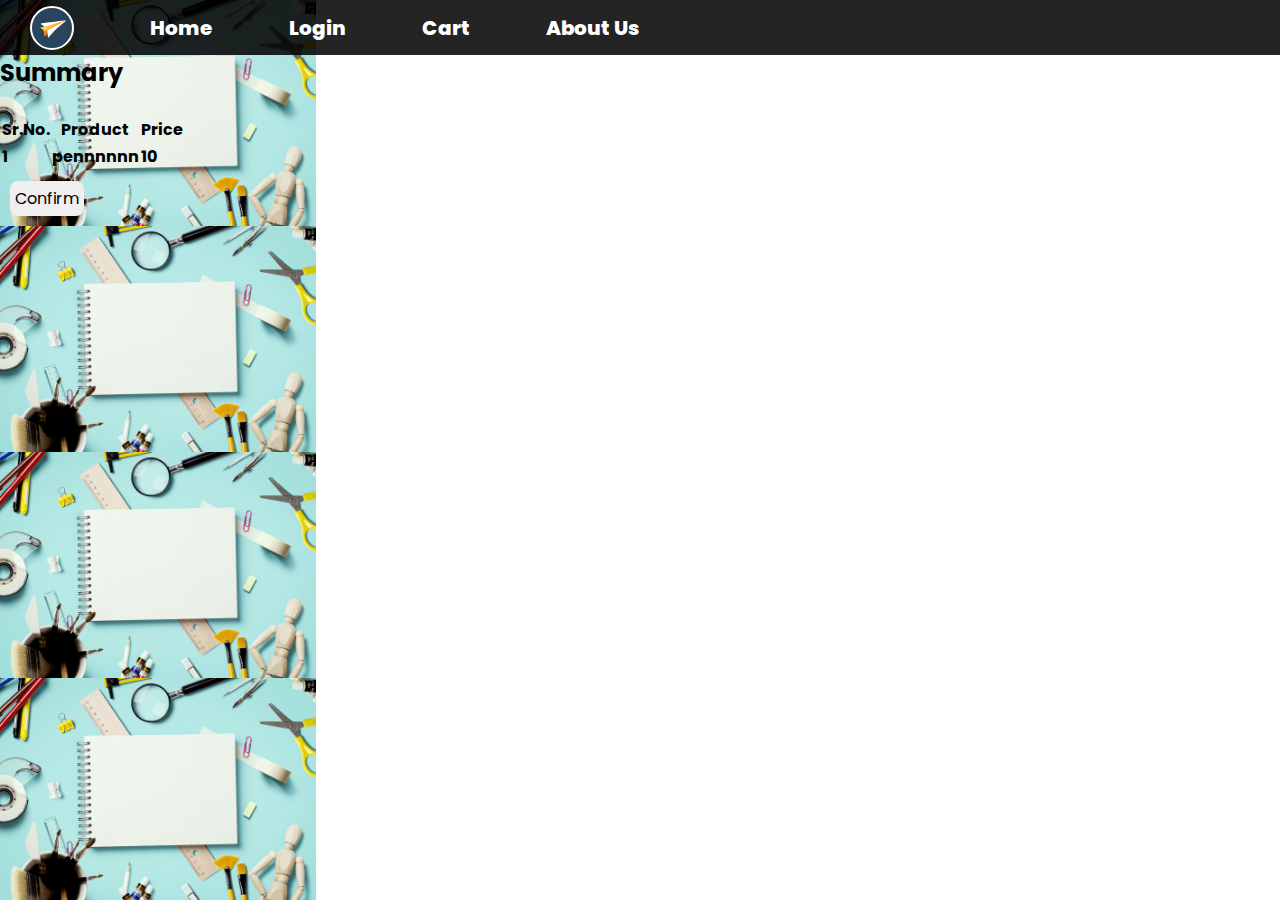
<file: summary.html>
<!DOCTYPE html>
<html lang="en">
<head>
    <meta charset="UTF-8">
    <meta name="viewport" content="width=device-width, initial-scale=1.0">
    <title>Summary</title>
    
    <link rel="stylesheet" href="style.css">

</head>

<style>
    
</style>
<body>
    <navbar class="navbar">
        <div class="ele">
            <div class="logo"></div>
            <a href="#" class="options">Home</a>
            <a href="#" class="options">Login</a>
            <a href="#" class="options">Cart</a>
            <a href="#" class="options">About Us</a>
        </div>
        <!-- <div class="cart" id="cart">
            <h2>Your Cart</h2>
            <ul id="cart-items"></ul>
            <p>Total: <span id="total">₹0.00</span></p>
            <button onclick="checkout()">Checkout</button>
        </div> -->
    </navbar>

    <div class="summary" style="font-weight: bolder"> <h1>Summary</h1><br>
        <div class="tab">
            <table class="table table-hover table-dark">
            <thead>
              <tr>
                <th scope="col">Sr.No.</th>
                <th scope="col">Product</th>
                <th scope="col">Price</th>
              </tr>
            </thead>
            <tbody>
              <tr>
                <td>1</td>
                <td>pennnnnn</td>
                <td>10</td>
              </tr>
       
            </tbody>
          </table>
        </div>

         <div class="btn-confirm">
            <button>Confirm</button>
        </div> 

    </div>


</body>
</html>
</file>
<file: style.css>
@import url('https://fonts.googleapis.com/css2?family=Poppins&family=Ubuntu:wght@300&display=swap');
* {
    margin: 0;
    padding: 0;
    font-family: 'Poppins', sans-serif;
}

body {
    background-image: url("bg.jpg");
    background-size: contain;
    background-repeat: repeat-y;
}

.bg {
    background-image: url("bg.jpg");
    background-size: cover;
    background-repeat: repeat-y;
}

.logo {
    background-image: url("paper-plane-logo.png");
    height: 40px;
    width: 40px;
    border: 2px solid white;
    background-size: cover;
    border-radius: 50%;
    margin-left: 30px;
}

.navbar {
    display: flex;
    position: sticky;
    top: 0px;
    align-items: center;
    background-color: rgba(0, 0, 0, 0.857);
    height: 55px;
}

a {
    text-decoration: none;
    /* font-family: 'Gill Sans', 'Gill Sans MT', Calibri, 'Trebuchet MS', sans-serif; */
    font-size: 20px;
    color: white;
    font-weight: 800;
    transition-property: all 3s ease-out;
}

.ele {
    display: flex;
    align-items: center;
    width: 50vw;
    justify-content: space-between;
}

.title {
    height: 80vh;
    width: 100vw;
    /* font-size: 50px; */
    display: flex;
    flex-direction: column;
    align-items: center;
    justify-content: center;
}

.btn {
    font-size: 20px;
    height: 40px;
    width: 80px;
    margin: 20px;
    border-radius: 7px;
    border: 2px solid white;
    background: none;
    color: white;
}

.maj {
    background-color: rgba(0, 0, 0, 0.899);
    width:40vw;
    padding: 50px;
    margin-top: 30px;
    display: flex;
    align-items: center;
    justify-content: center;
    flex-direction: column;
    color: white;
    border-radius: 20px;
    padding: 30px;
}

h5 {
    font-size: 50px;
    margin: 10px;
}

h6 {
    font-size: 30px;
    margin: 10px;
}

h2{
    font-size:40px ;
}

small {
    font-size: 20px;
}

.login {
    background-color: rgba(0, 0, 0, 0.899);
    padding: 50px;
    width: 40vw;
    margin-top: 30px;
    display: flex;
    align-items: center;
    justify-content: center;
    flex-direction: column;
    color: white;
    border-radius: 20px;
    padding: 30px;
}

.sub {
    width: 70px;
    border: none;
    text-align: center;
    padding: 2px;
    margin: 10px;
    border-radius: 3px;
    /* font-family: 'Gill Sans', 'Gill Sans MT', Calibri, 'Trebuchet MS', sans-serif; */
    font-size: 20px;
}

.logs {
    width: 200px;
    font-size: 18px;
    border-radius: 4px;
    border: none;
    padding: 4px;
    /* font-family: 'Gill Sans', 'Gill Sans MT', Calibri, 'Trebuchet MS', sans-serif; */
    margin: 8px;
}

.Main-sec{
    width: 100vw;
    display:flex;
    align-items: center;
    justify-content: center;
    flex-direction: row;
    flex-wrap: wrap;

}

/* .bg1{
    background-color: rgb(143, 208, 208);
    background-image: none;
} */



/* .card{
    height:100vh;
    display: flex;
    align-items: center;
    justify-content: center;
} */
.quantity-selector {
    display: flex;
    align-items: center;
    justify-content: center;
    margin:10px;
}

/* .quantity-btn {
    background-color: #007bff;
    color: #fff;
    border: none;
    font-size: 10px;
    height:16px;
    cursor: pointer;
    padding: 8px 12px;
} */

#quantity {
    visibility: hidden;
    width: 60px;
    border:1px solid grey;
    border-radius: 5px;
    height:16px;
    text-align: center;
    font-size: 16px;
}

.box{
    display: flex;
    align-items: center;
    justify-content:space-evenly;
    flex-direction: column;
    border:2px solid rgb(0, 0, 0);
    width:260px;
    min-height:320px;
    margin:10px;
    padding:5px;
    border-radius:10px;
    background-color:rgba(0, 0, 0, 0.899);
}



img{
    display: inline;
    width:100%;
    /* height:80%; */
    border-radius: 10px;
}

.text h2{
    font-size: 30px;
    margin:10px;
    color:white;
}


#but{
    color:aliceblue;
    background-color: rgba(64, 64, 206, 0.264);
    /* border:2px solid rgb(64, 64, 206); */
    border-radius:30px;
    padding:15px;
    margin:13px;
}

.sle:hover #quantity{
    visibility: visible;
}

.con{
    display: flex;
    justify-content: center;
    align-items: center;
    flex-direction:column ;
    background-color: rgb(43, 40, 40);
    padding:20px;
    border:none;
    border-radius: 10px;
    color:white;
}
#quote {
    font-size: 24px;
    margin:5px;
}

.all{
    background-color: rgb(43, 40, 40);
    width:110em;
    padding:5px;
    border-radius: 5px;

}

button {
    padding: 5px;
    margin: 10px;
    font-size: 16px;
    border-radius: 8px;
    border:none;
}


/* 
.login-container, .register-container {
    width: 300px;
    margin: 0 auto;
    background-color: #fff;
    padding: 20px;
    border-radius: 8px;
    box-shadow: 0 0 10px rgba(0,0,0,0.1);
} */
/* 
h1 {
    font-size: 24px;
    margin-bottom: 20px;
}

label, input {
    display: block;
    margin-bottom: 10px;
} */

input {
    width: calc(100% - 20px);
    padding: 8px;
}

/* input[type="submit"] {
    background-color: #4CAF50;
    color: white;
    padding: 10px 20px;
    border: none;
    cursor: pointer;
} */


header {
    display: flex;
    flex-direction: row;
    justify-content: space-between;
    align-items: center;
    margin-bottom: 20px;
}

h1 {
    font-size: 24px;
}

button {
    font-size: 16px;
}

.products {
    display: flex;
    flex-wrap: wrap;
    gap: 20px;
}

.product {
    max-width: 200px;
    border: 1px solid #ccc;
    padding: 10px;
    text-align: center;
}

.product img {
    max-width: 100%;
}

.cart{
    max-width: 300px;
    border: 1px solid #ccc;
    padding: 10px;
    position: fixed;
    top: 20px;
    right: 20px;
    background-color: #fff;
}


.cart h2 {
    font-size: 20px;
    margin-bottom: 10px;
}

.cart ul {
    list-style-type: none;
    padding: 0;
}

.cart li {
    margin-bottom: 5px;
}

.cart button {
    margin-top: 10px;
}


.cart{
    background-color: rgba(0, 0, 0, 0.899);
    /* min-width: 50vw; */
    font-size: 15px;
    display: flex;
    align-items: center;
    flex-direction: column;
    border-radius: 10px;
    /* margin:10px; */
    padding: 5px;
    color:white; 
} 

/* .cart{
    display:none;
} */
/* 
.cartz:hover .cart{
    background-color: rgba(0, 0, 0, 0.899);
    width: 100px;
    font-size: 15px;
    display: flex;
    align-items: center;
    flex-direction: column;
    border-radius: 10px;
    margin:10px;
    left:90vw;
    top:80px;
    position: sticky;
    padding: 5px;
    color:white;
} */
.shopa{
    background-color:rgba(240, 248, 255, 0.523);
    border-radius: 20px;
    border:3px solid black;
    margin:15px;
    padding: 15px;
    flex-direction: column;
    width:40vw;
}

.rate{
    color: white;
    text-align: center;
}

.select{
    display: flex;
    flex-direction:row;
}

.main-sec{
    width: 40vw;
    display:flex;
    align-items: center;
    justify-content: center;
    flex-direction: row;
    flex-wrap: wrap;

}

footer{
    margin-top:80px;
    padding: 10px;
    background-color:rgba(0, 0, 0, 0.899);
    color:white;
    font-size: 10px;
}

/* .duh{
    display: flex;
    width: 100vw;
    flex-direction: column;
} */

.d{
    background-color: rgba(0, 0, 0, 0.654);
    border-radius: 10px ;
    margin: 20px;
    padding: 15px;
    font-size: 10px;
}
</file>
